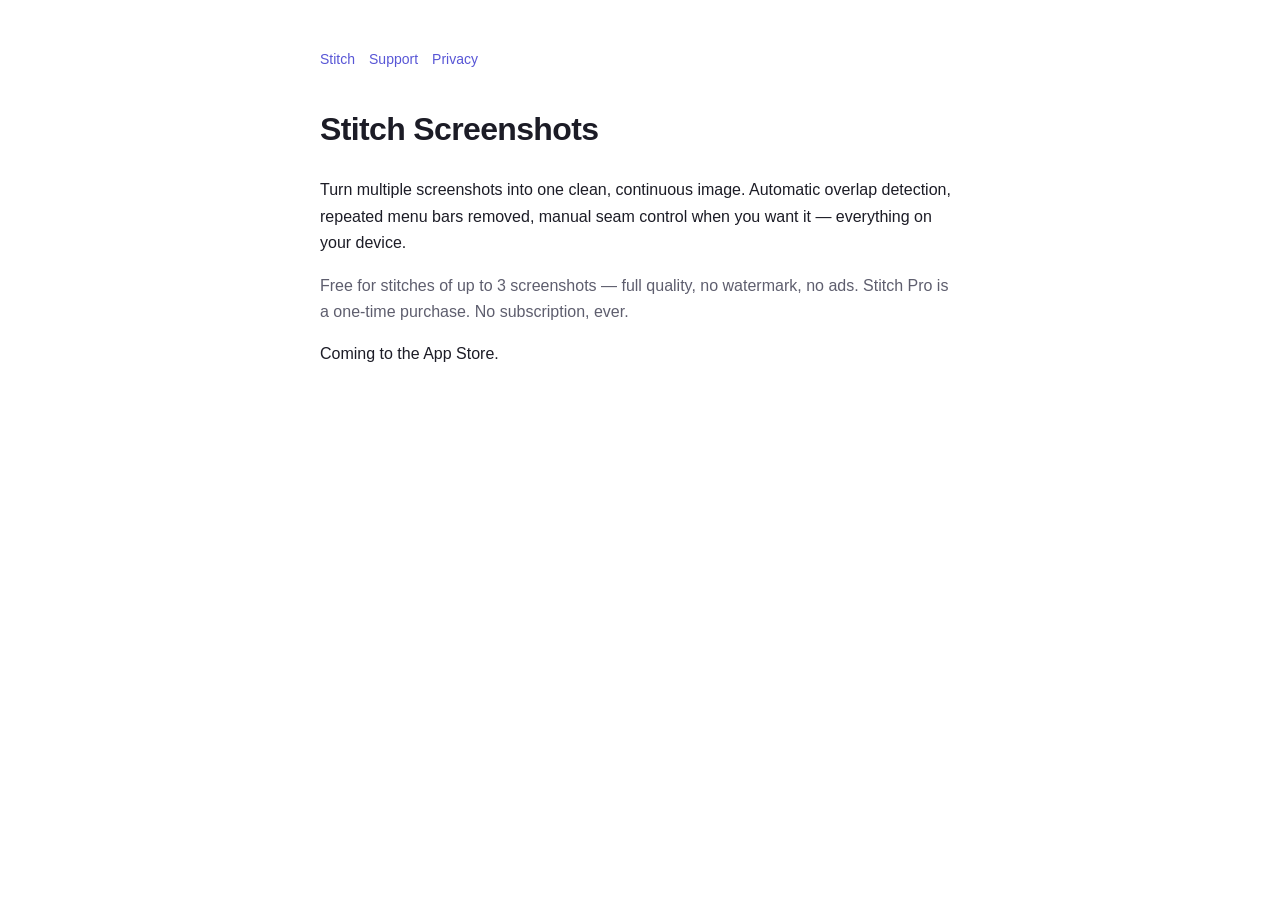
<file: index.html>
<!DOCTYPE html><html lang="en"><head><meta charset="utf-8">
<meta name="viewport" content="width=device-width,initial-scale=1">
<title>Stitch Screenshots</title><link rel="stylesheet" href="style.css"></head><body>
<nav><a href="index.html">Stitch</a><a href="support.html">Support</a><a href="privacy.html">Privacy</a></nav>
<h1>Stitch Screenshots</h1>
<p>Turn multiple screenshots into one clean, continuous image. Automatic overlap
detection, repeated menu bars removed, manual seam control when you want it —
everything on your device.</p>
<p class="muted">Free for stitches of up to 3 screenshots — full quality, no watermark,
no ads. Stitch Pro is a one-time purchase. No subscription, ever.</p>
<p>Coming to the App Store.</p>
</body></html>
</file>
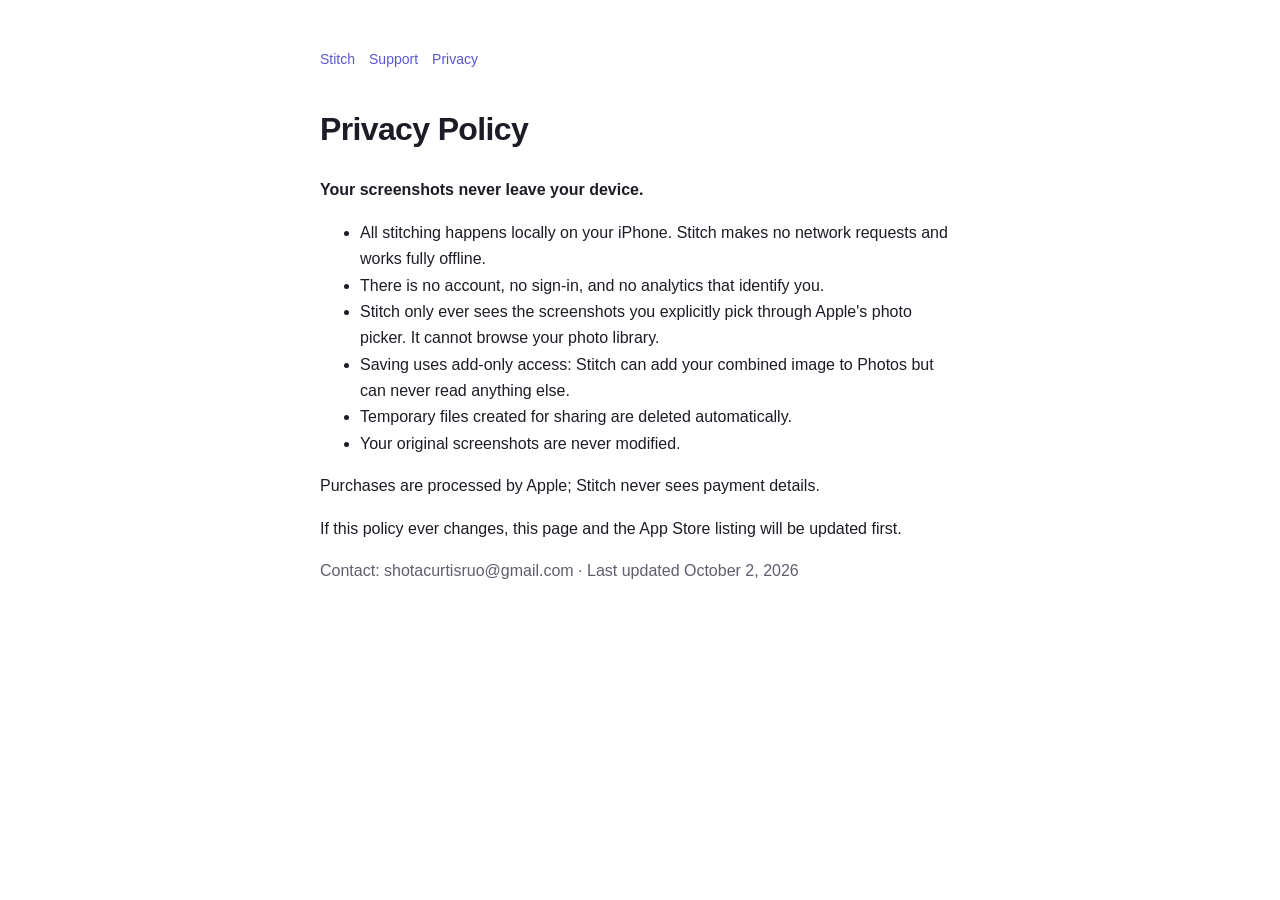
<file: privacy.html>
<!DOCTYPE html><html lang="en"><head><meta charset="utf-8">
<meta name="viewport" content="width=device-width,initial-scale=1">
<title>Stitch — Privacy</title><link rel="stylesheet" href="style.css"></head><body>
<nav><a href="index.html">Stitch</a><a href="support.html">Support</a><a href="privacy.html">Privacy</a></nav>
<h1>Privacy Policy</h1>
<p><b>Your screenshots never leave your device.</b></p>
<ul>
<li>All stitching happens locally on your iPhone. Stitch makes no network requests and works fully offline.</li>
<li>There is no account, no sign-in, and no analytics that identify you.</li>
<li>Stitch only ever sees the screenshots you explicitly pick through Apple's photo picker. It cannot browse your photo library.</li>
<li>Saving uses add-only access: Stitch can add your combined image to Photos but can never read anything else.</li>
<li>Temporary files created for sharing are deleted automatically.</li>
<li>Your original screenshots are never modified.</li>
</ul>
<p>Purchases are processed by Apple; Stitch never sees payment details.</p>
<p>If this policy ever changes, this page and the App Store listing will be updated first.</p>
<p class="muted">Contact: shotacurtisruo@gmail.com · Last updated October 2, 2026</p>
</body></html>
</file>
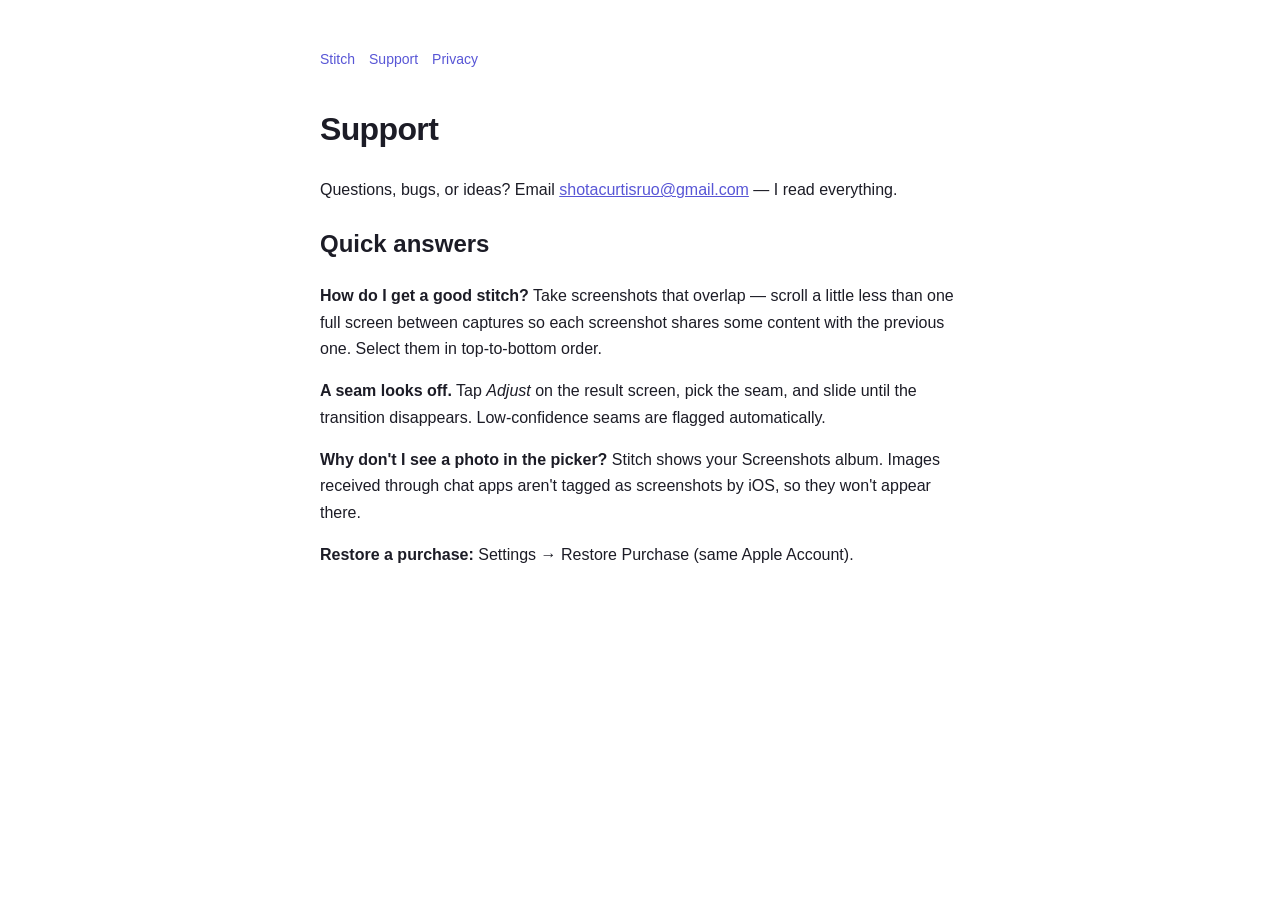
<file: support.html>
<!DOCTYPE html><html lang="en"><head><meta charset="utf-8">
<meta name="viewport" content="width=device-width,initial-scale=1">
<title>Stitch — Support</title><link rel="stylesheet" href="style.css"></head><body>
<nav><a href="index.html">Stitch</a><a href="support.html">Support</a><a href="privacy.html">Privacy</a></nav>
<h1>Support</h1>
<p>Questions, bugs, or ideas? Email
<a href="mailto:shotacurtisruo@gmail.com">shotacurtisruo@gmail.com</a> —
I read everything.</p>
<h2>Quick answers</h2>
<p><b>How do I get a good stitch?</b> Take screenshots that overlap — scroll a little
less than one full screen between captures so each screenshot shares some content
with the previous one. Select them in top-to-bottom order.</p>
<p><b>A seam looks off.</b> Tap <i>Adjust</i> on the result screen, pick the seam, and
slide until the transition disappears. Low-confidence seams are flagged automatically.</p>
<p><b>Why don't I see a photo in the picker?</b> Stitch shows your Screenshots album.
Images received through chat apps aren't tagged as screenshots by iOS, so they won't
appear there.</p>
<p><b>Restore a purchase:</b> Settings → Restore Purchase (same Apple Account).</p>
</body></html>
</file>
<file: style.css>
body{font-family:-apple-system,"Helvetica Neue",sans-serif;max-width:640px;margin:0 auto;
padding:48px 24px;line-height:1.65;color:#1c1c26;background:#fff}
h1{letter-spacing:-.02em} a{color:#5856d6} .muted{color:#5e5e6e}
nav{margin-bottom:32px;font-size:14px} nav a{margin-right:14px;text-decoration:none}
@media(prefers-color-scheme:dark){body{background:#101016;color:#ecedf4}.muted{color:#9a9aad}a{color:#7a78ff}}
</file>
